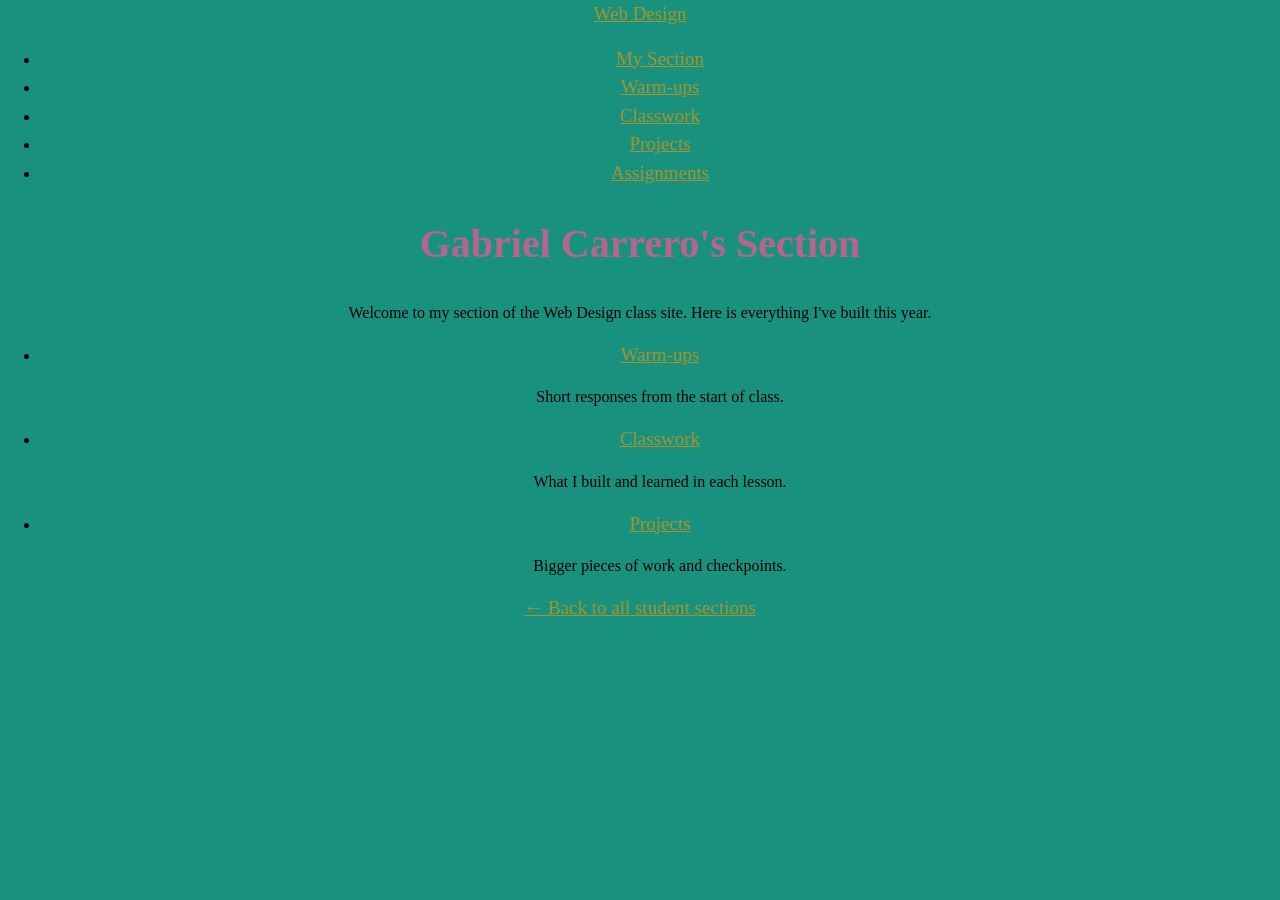
<file: index.html>
<!DOCTYPE html>
<html lang="en">
<head>
  <meta charset="UTF-8">
  <meta name="viewport" content="width=device-width, initial-scale=1.0">
  <title>Gabriel Carrero's Section | Web Design</title>
  <link rel="stylesheet" href="style.css">
</head>
<body>
  <header>
    <nav>
      <a href="https://montverde-webdesign.github.io/" class="logo">Web Design</a>
      <ul>
        <li><a href="index.html">My Section</a></li>
        <li><a href="warm-ups/index.html">Warm-ups</a></li>
        <li><a href="classwork/index.html">Classwork</a></li>
        <li><a href="projects/index.html">Projects</a></li>
        <li><a href="https://montverde-webdesign.github.io/assignments.html">Assignments</a></li>
      </ul>
    </nav>
  </header>

  <main>
    <!-- CHANGE: put your first name in the heading and the title above -->
    <h1>Gabriel Carrero's Section</h1>
    <p>Welcome to my section of the Web Design class site. Here is everything I've built this year.</p>

    <ul class="categories">
      <li>
        <a href="warm-ups/index.html">Warm-ups</a>
        <p>Short responses from the start of class.</p>
      </li>
      <li>
        <a href="classwork/index.html">Classwork</a>
        <p>What I built and learned in each lesson.</p>
      </li>
      <li>
        <a href="projects/index.html">Projects</a>
        <p>Bigger pieces of work and checkpoints.</p>
      </li>
    </ul>

    <p><a href="https://montverde-webdesign.github.io/submissions.html">&larr; Back to all student sections</a></p>
  </main>
</body>
</html>
</file>
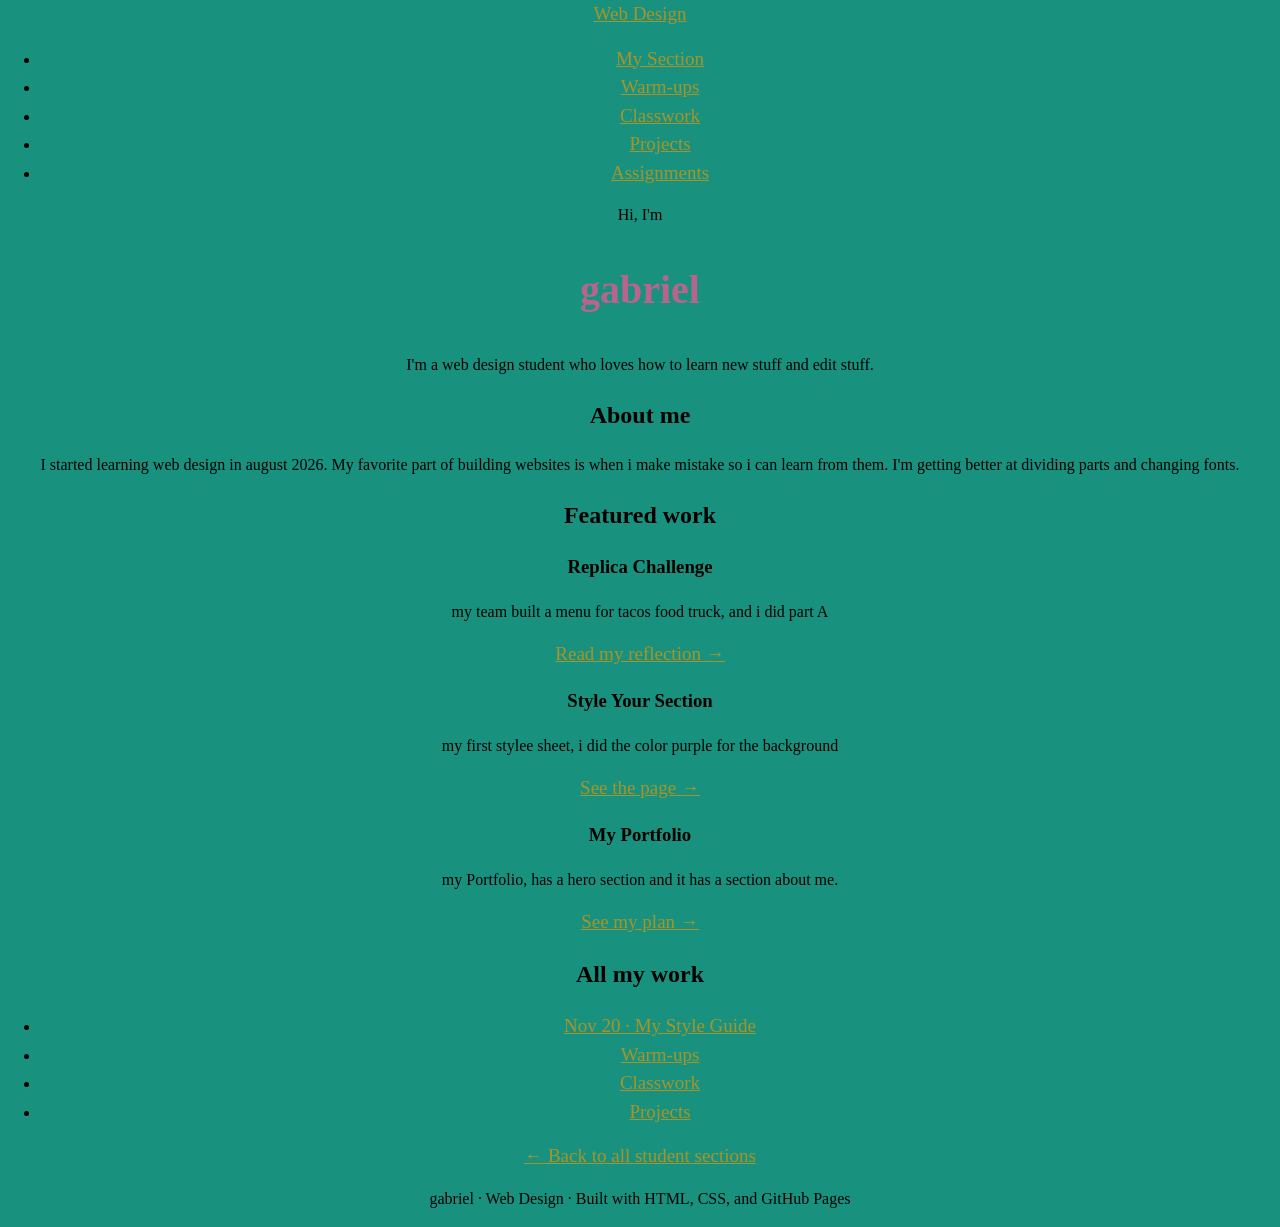
<file: classwork/index.html>
<!doctype html>
<html lang="en">
  <head>
    <meta charset="UTF-8" />
    <meta name="viewport" content="width=device-width, initial-scale=1.0" />
    <title>Classwork | Gabriel Carrero's Section</title>
    <link rel="stylesheet" href="../style.css" />
  </head>
  <body>
    <header>
      <nav>
        <a href="https://montverde-webdesign.github.io/" class="logo"
          >Web Design</a
        >
        <ul>
          <li><a href="../index.html">My Section</a></li>
          <li><a href="../warm-ups/index.html">Warm-ups</a></li>
          <li><a href="../classwork/index.html">Classwork</a></li>
          <li><a href="../projects/index.html">Projects</a></li>
          <li>
            <a href="https://montverde-webdesign.github.io/assignments.html"
              >Assignments</a
            >
          </li>
        </ul>
      </nav>
    </header>

    <main>
      <section class="hero">
        <p class="hello">Hi, I'm</p>
        <h1>gabriel</h1>
        <p class="intro">
          I'm a web design student who loves how to learn new stuff and edit
          stuff.
        </p>
      </section>

      <section class="about">
        <h2>About me</h2>
        <p>
          I started learning web design in august 2026. My favorite part of
          building websites is when i make mistake so i can learn from them. I'm
          getting better at dividing parts and changing fonts.
        </p>
      </section>

      
      <section class="featured">
  <h2>Featured work</h2>
  <div class="cards">
    <div class="card">
      <h3>Replica Challenge</h3>
      <p>my team built a menu for tacos food truck, and i did part A</p>
      <a href="projects/2026-11-05-replica-challenge.html">Read my reflection &rarr;</a>
    </div>
    <div class="card">
      <h3>Style Your Section</h3>
      <p>my first stylee sheet, i did the color purple for the background</p>
      <a href="classwork/2026-10-23-style-my-section.html">See the page &rarr;</a>
    </div>
    <div class="card">
      <h3>My Portfolio</h3>
      <p>my Portfolio, has a hero section and it has a section about me.</p>
      <a href="classwork/2026-11-16-portfolio-plan.html">See my plan &rarr;</a>
    </div>
  </div>
</section>
      <section class="all-work">
        <h2>All my work</h2>
        <ul class="work-links">
          <li><a href="2026-11-20-style-guide.html">Nov 20 &middot; My Style Guide</a></li>
          <li><a href="warm-ups/index.html">Warm-ups</a></li>
          <li><a href="classwork/index.html">Classwork</a></li>
          <li><a href="projects/index.html">Projects</a></li>
        </ul>
      </section>

      <p>
        <a href="https://montverde-webdesign.github.io/submissions.html"
          >&larr; Back to all student sections</a
        >
      </p>
    
      <footer>
  <p>gabriel &middot; Web Design &middot; Built with HTML, CSS, and GitHub Pages</p>
</footer>
  </body>
</html>
</file>
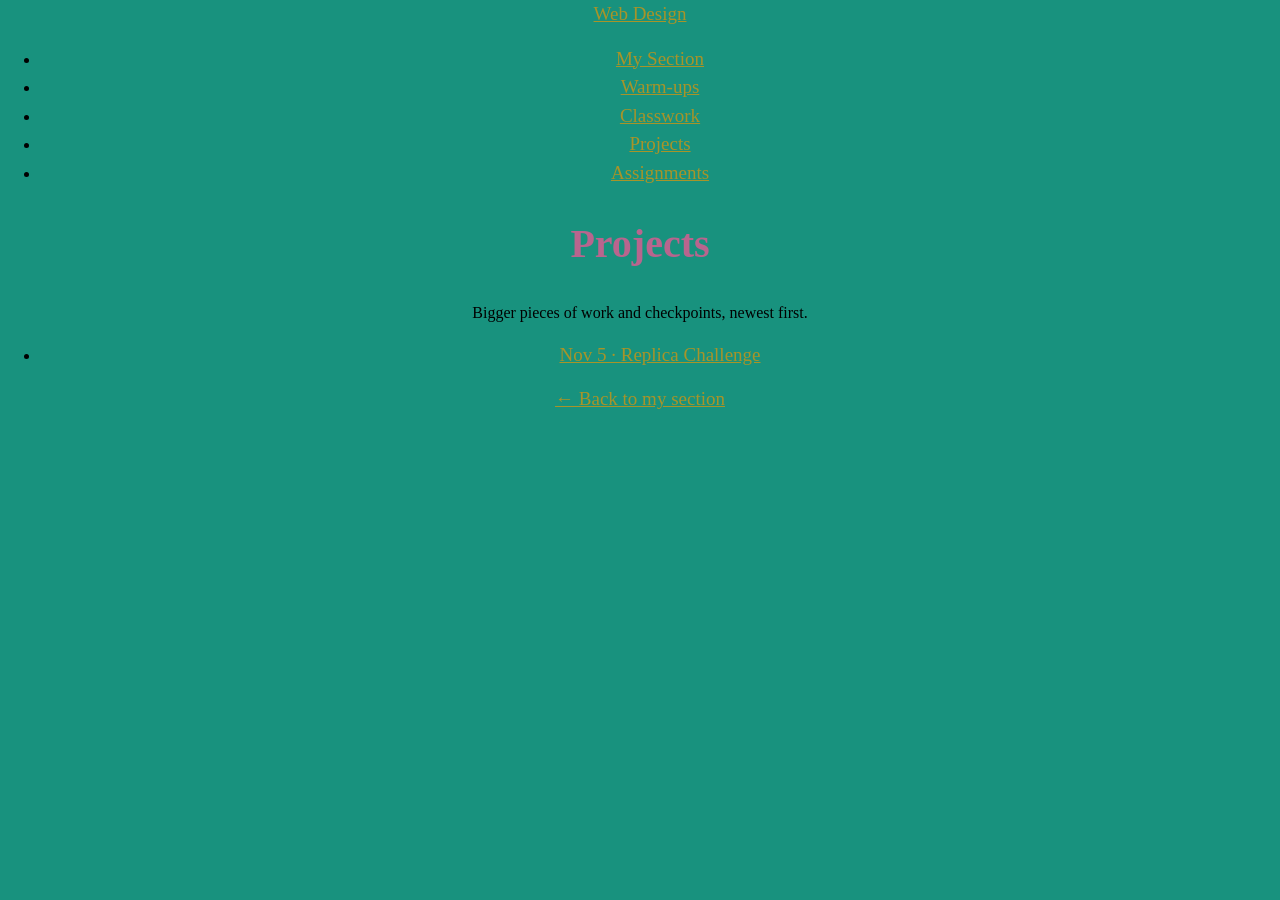
<file: projects/index.html>
<!DOCTYPE html>
<html lang="en">
<head>
  <meta charset="UTF-8">
  <meta name="viewport" content="width=device-width, initial-scale=1.0">
  <title>Projects | Gabriel Carrero's Section</title>
  <link rel="stylesheet" href="../style.css">
</head>
<body>
  <header>
    <nav>
      <a href="https://montverde-webdesign.github.io/" class="logo">Web Design</a>
      <ul>
        <li><a href="../index.html">My Section</a></li>
        <li><a href="../warm-ups/index.html">Warm-ups</a></li>
        <li><a href="../classwork/index.html">Classwork</a></li>
        <li><a href="../projects/index.html">Projects</a></li>
        <li><a href="https://montverde-webdesign.github.io/assignments.html">Assignments</a></li>
      </ul>
    </nav>
  </header>

  <main>
    <h1>Projects</h1>
    <p>Bigger pieces of work and checkpoints, newest first.</p>

    <!-- HOW TO ADD A PAGE TO THIS LIST:
         Copy the example line below (the one starting with <li>),
         paste it on the first line inside <ul class="entries">,
         and change the file name and the text to match your new page.
         Newest pages go at the TOP.

         <li><a href="2026-10-30-phase-1-checkpoint.html">Oct 30 &middot; Phase 1 Checkpoint</a></li>
    -->

    <ul class="entries">
      <li><a href="2026-11-05-replica-challenge.html">Nov 5 &middot; Replica Challenge</a></li>
    </ul>

    <p><a href="../index.html">&larr; Back to my section</a></p>
  </main>
</body>
</html>
</file>
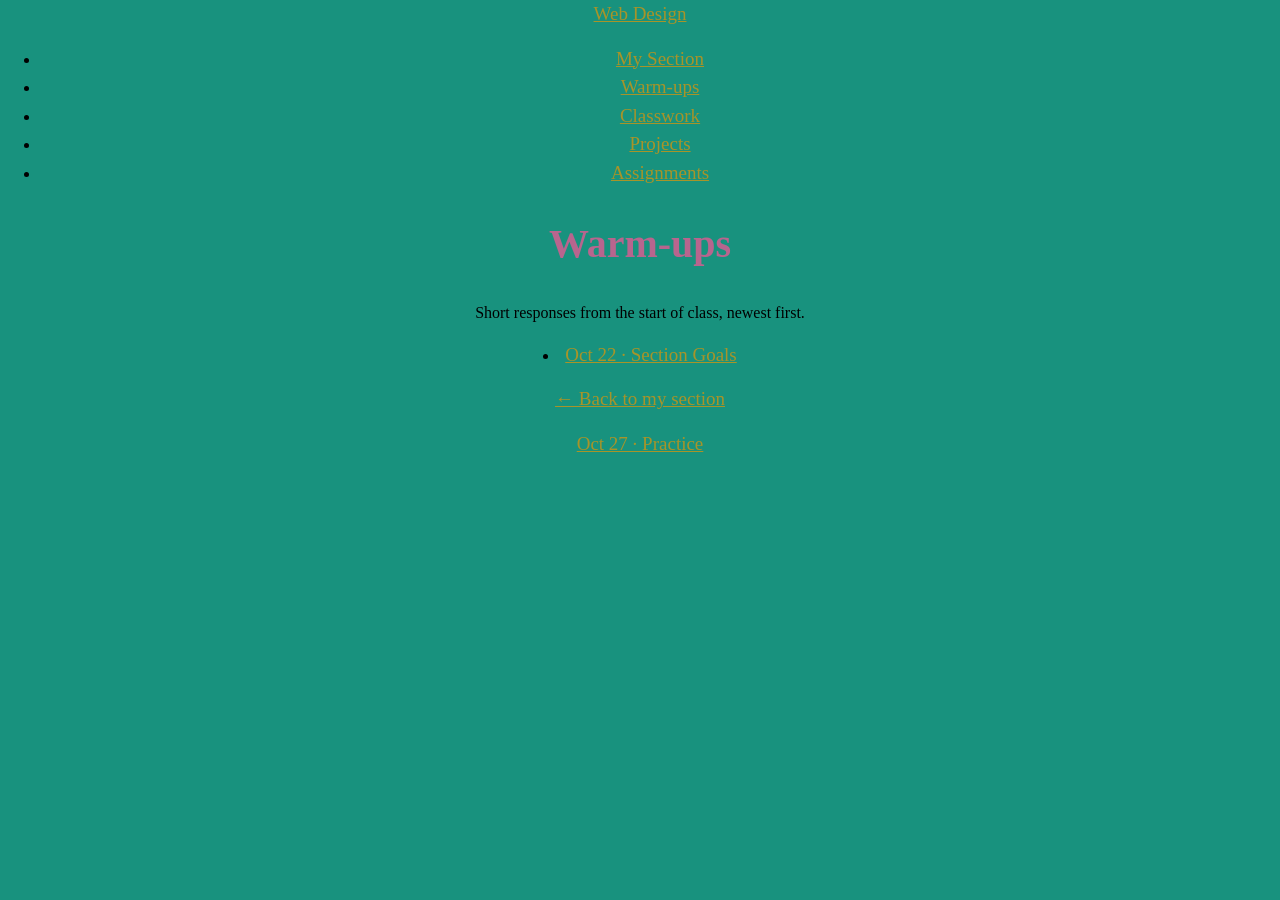
<file: warm-ups/index.html>
<!DOCTYPE html>
<html lang="en">
<head>
  <meta charset="UTF-8">
  <meta name="viewport" content="width=device-width, initial-scale=1.0">
  <title>Warm-ups | Gabriel Carrero's Section</title>
  <link rel="stylesheet" href="../style.css">
</head>
<body>
  <header>
    <nav>
      <a href="https://montverde-webdesign.github.io/" class="logo">Web Design</a>
      <ul>
        <li><a href="../index.html">My Section</a></li>
        <li><a href="../warm-ups/index.html">Warm-ups</a></li>
        <li><a href="../classwork/index.html">Classwork</a></li>
        <li><a href="../projects/index.html">Projects</a></li>
        <li><a href="https://montverde-webdesign.github.io/assignments.html">Assignments</a></li>
      </ul>
    </nav>
  </header>

  <main>
    <h1>Warm-ups</h1>
    <p>Short responses from the start of class, newest first.</p>

    <!-- HOW TO ADD A PAGE TO THIS LIST:
         Copy the example line below (the one starting with <li>),
         paste it on the first line inside <ul class="entries">,
         and change the file name and the text to match your new page.
         Newest pages go at the TOP.

         <li><a href="2026-10-23-section-goals.html">Oct 23 &middot; Section Goals</a></li>
    -->

    <ul class="entries">
    </ul>
    <li><a href="oct-22-practice.html">Oct 22 &middot; Section Goals</a></li>
    <p><a href="../index.html">&larr; Back to my section</a></p>
    <a href="oct-27-practice.html">Oct 27 &middot; Practice</a></li>
  </main>
</body>
</html>
</file>
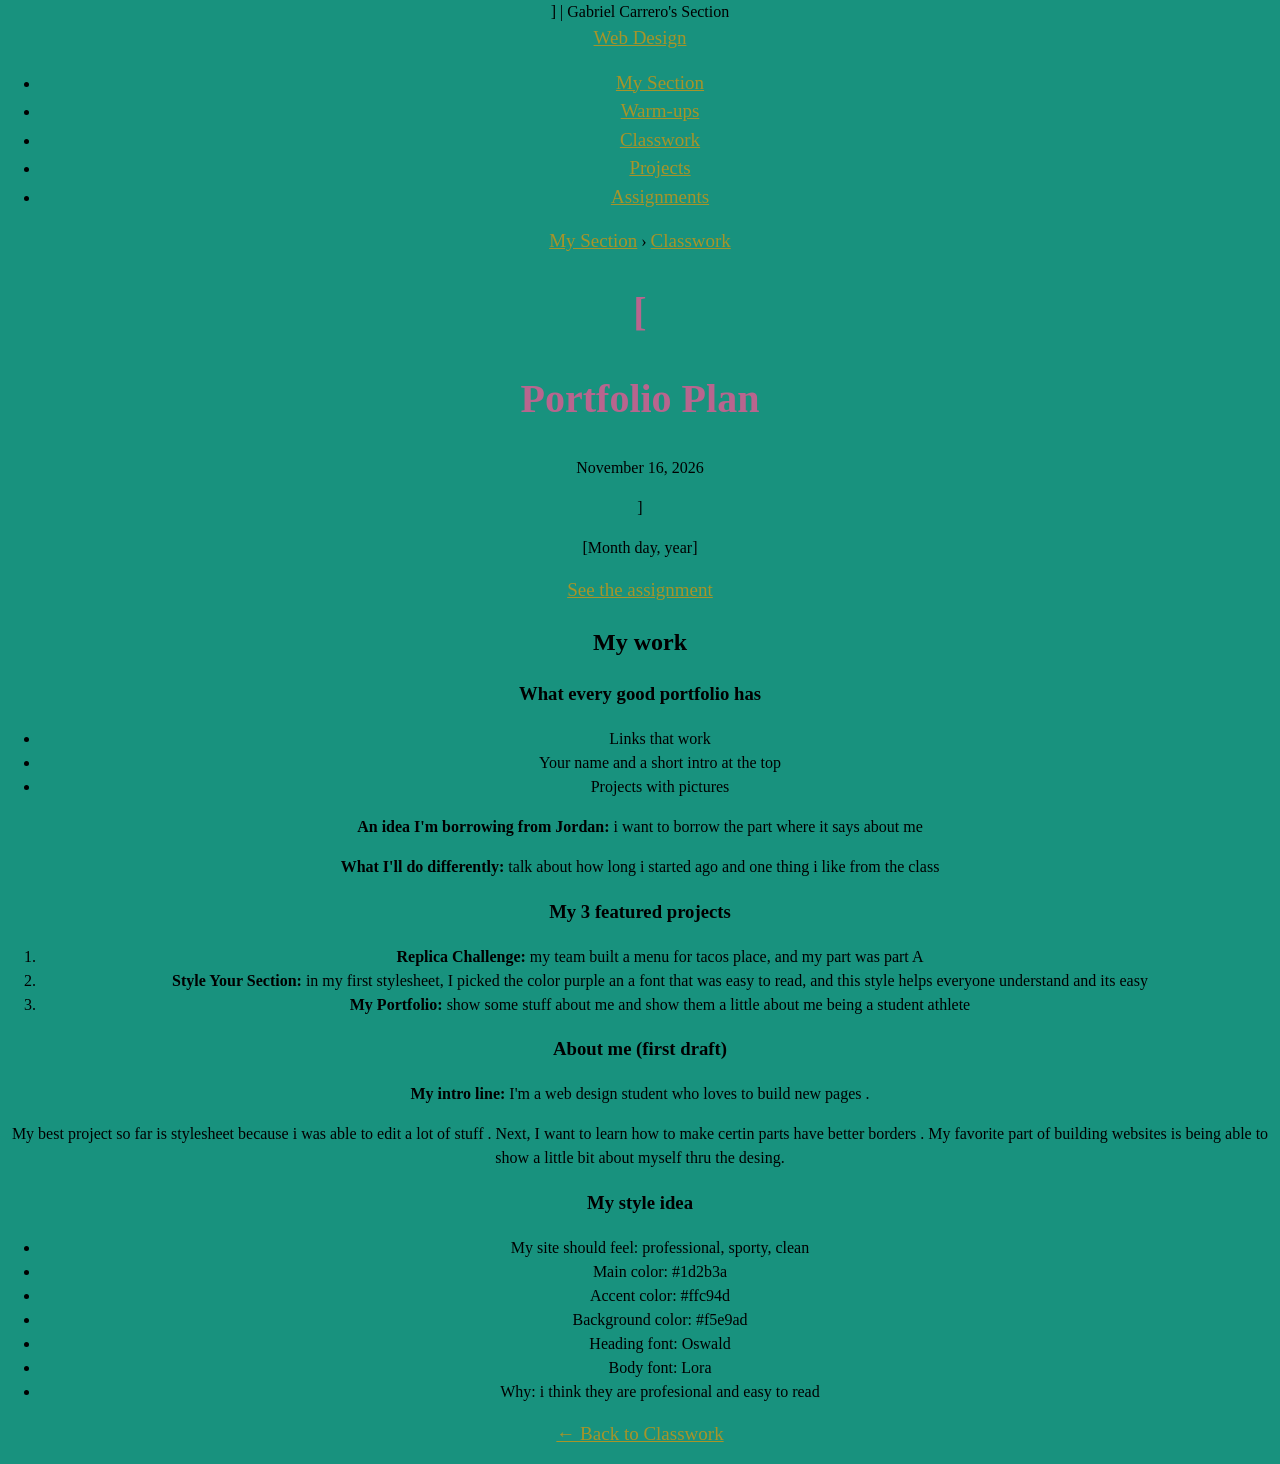
<file: classwork/2026-11-16-portfolio-plan.html>
<!DOCTYPE html>
<html lang="en">
<head>
  <meta charset="UTF-8">
  <meta name="viewport" content="width=device-width, initial-scale=1.0">
  <title>[<title>Portfolio Plan | Gabriel's Section</title>] | Gabriel Carrero's Section</title>
  <link rel="stylesheet" href="../style.css">
</head>
<body>
  <header>
    <nav>
      <a href="https://montverde-webdesign.github.io/" class="logo">Web Design</a>
      <ul>
        <li><a href="../index.html">My Section</a></li>
        <li><a href="../warm-ups/index.html">Warm-ups</a></li>
        <li><a href="../classwork/index.html">Classwork</a></li>
        <li><a href="../projects/index.html">Projects</a></li>
        <li><a href="https://montverde-webdesign.github.io/assignments.html">Assignments</a></li>
      </ul>
    </nav>
  </header>

  <main>
    <!-- HOW TO USE THIS TEMPLATE:
         1. Copy this file and paste it into this same folder.
         2. Rename the copy to the assignment's file name, like 2026-10-23-section-setup.html
         3. Change everything in [square brackets], including the title at the top.
         4. Add a link to your new page at the top of the list in index.html.
         Leave this template.html file alone so you can copy it again next time. -->

    <p class="breadcrumbs"><a href="../index.html">My Section</a> &rsaquo; <a href="index.html">Classwork</a></p>

    <h1>[<h1>Portfolio Plan</h1>
<p class="date">November 16, 2026</p>]</h1>
    <p class="date">[Month day, year]</p>

    <!-- Link to the assignment: replace the part after # with the file name, without .html -->
    <p><a href="https://montverde-webdesign.github.io/assignments.html#2026-11-16-portfolio-plan">See the assignment</a></p>
    <h2>My work</h2>
<h3>What every good portfolio has</h3>
<ul>
  <li>Links that work</li>
  <li>Your name and a short intro at the top</li>
  <li>Projects with pictures</li>
</ul>
<p><strong>An idea I'm borrowing from Jordan:</strong> i want to borrow the part where it says about me</p>
<p><strong>What I'll do differently:</strong> talk about how long i started ago and one thing i like from the class</p>

<h3>My 3 featured projects</h3>
<ol>
  <li><strong>Replica Challenge:</strong> my team built a menu for tacos place, and my part was part A</li>
  <li><strong>Style Your Section:</strong> in my first stylesheet, I picked the color purple an a font that was easy to read, and this style helps everyone understand and its easy</li>
  <li><strong>My Portfolio:</strong> show some stuff about me and show them a little about me being a student athlete</li>
</ol>

<h3>About me (first draft)</h3>
<p><strong>My intro line:</strong> I'm a web design student who loves to build new pages .</p>
<p>My best project so far is stylesheet because i was able to edit a lot of stuff . Next, I want to learn how to make certin parts have better borders . My favorite part of building websites is being able to show a little bit about myself thru the desing.</p>

<h3>My style idea</h3>
<ul>
  <li>My site should feel: professional, sporty, clean</li>
  <li>Main color: #1d2b3a</li>
  <li>Accent color: #ffc94d</li>
  <li>Background color: #f5e9ad</li>
  <li>Heading font: Oswald</li>
  <li>Body font: Lora</li>
  <li>Why: i think they are profesional and easy to read</li>
</ul>
    <p><a href="index.html">&larr; Back to Classwork</a></p>
  </main>
</body>
</html>
</file>
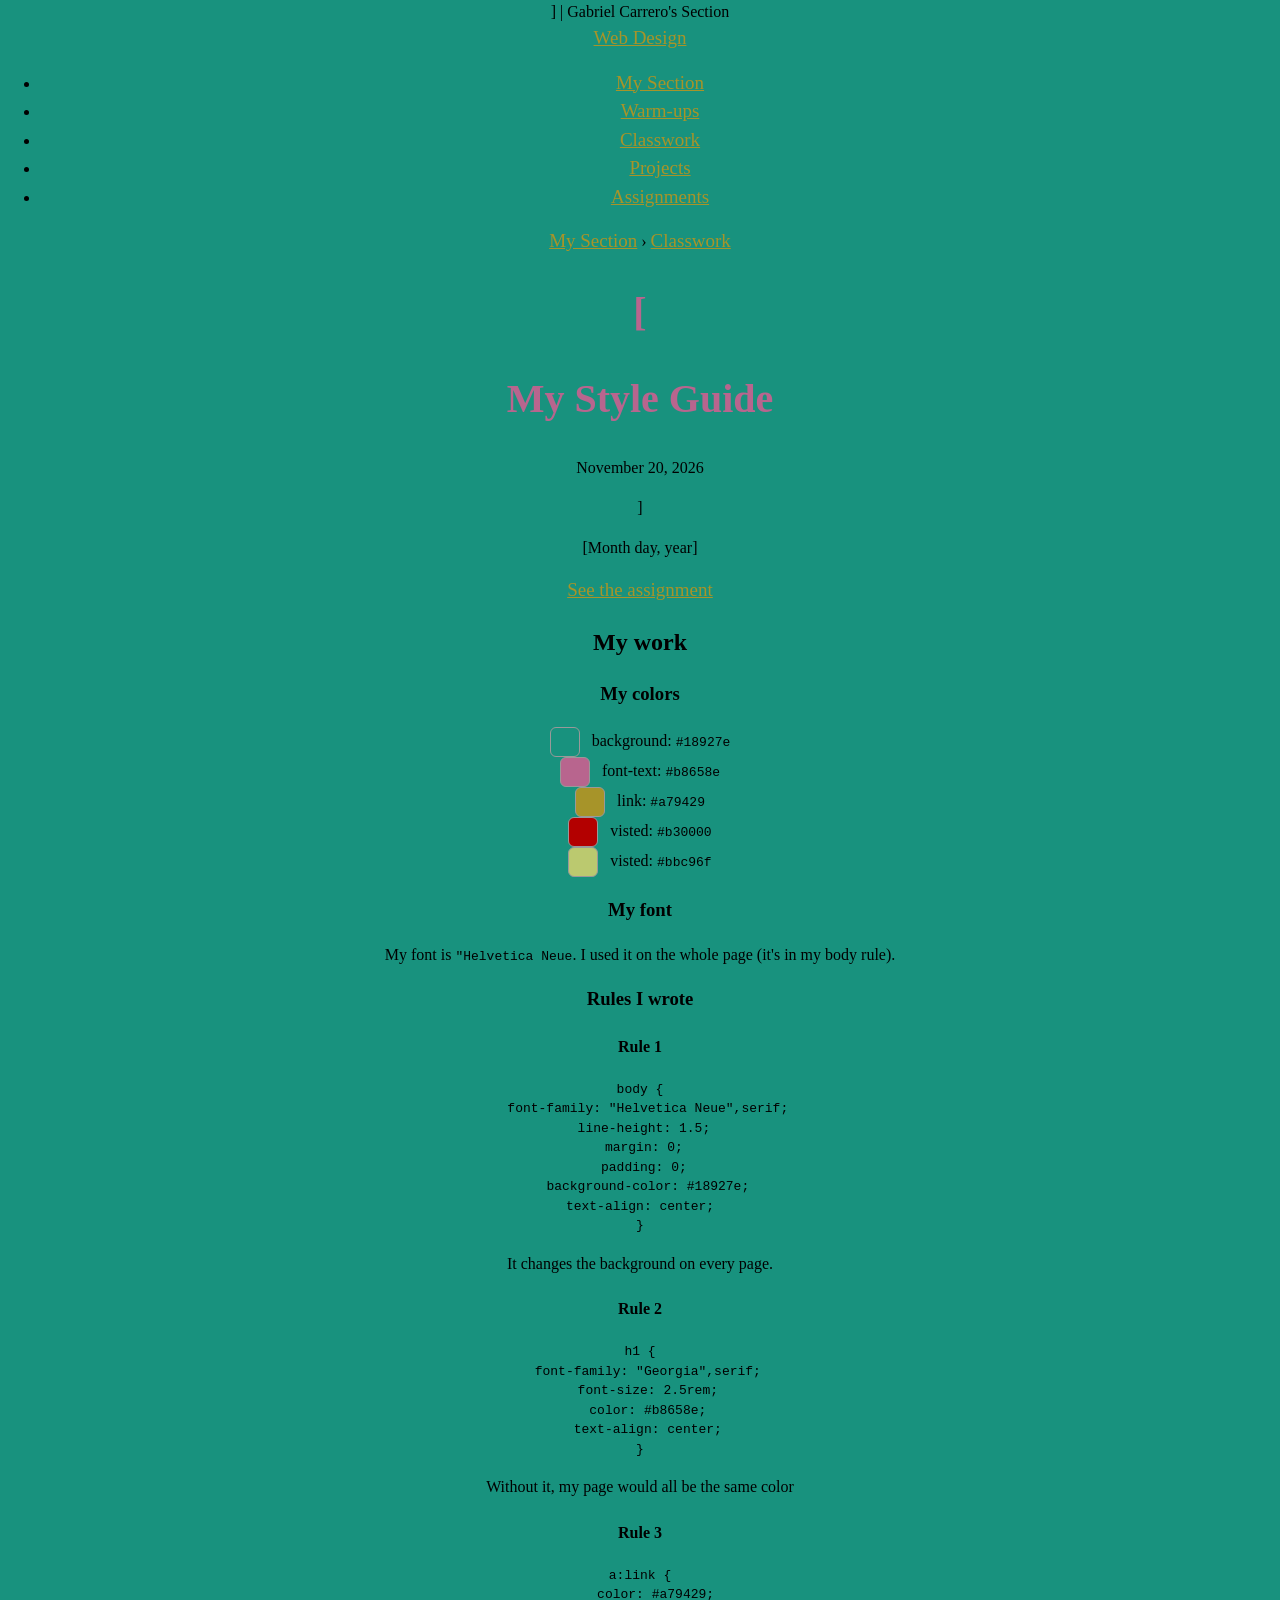
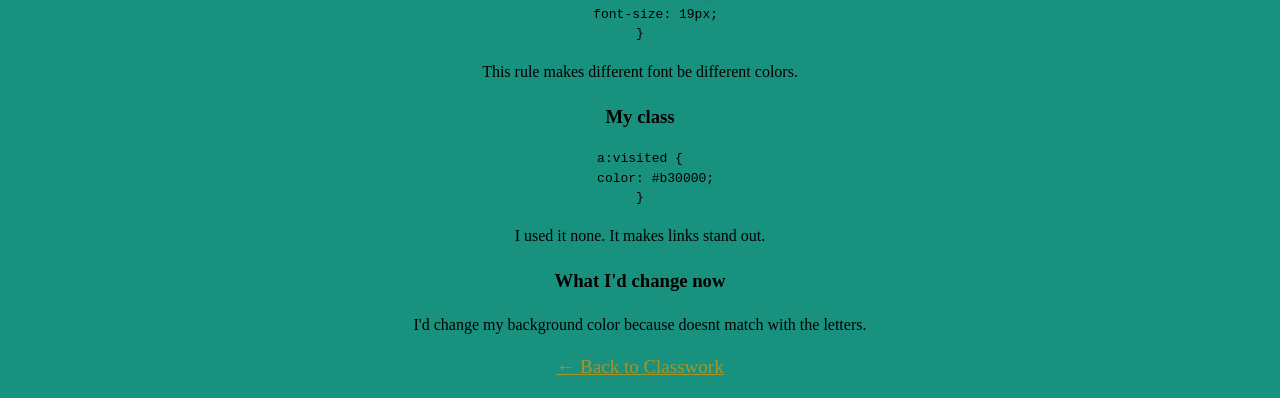
<file: classwork/2026-11-20-style-guide.html>
<!DOCTYPE html>
<html lang="en">
<head>
  <meta charset="UTF-8">
  <meta name="viewport" content="width=device-width, initial-scale=1.0">
  <title>[<title>My Style Guide | gabriel carrero's Section</title>] | Gabriel Carrero's Section</title>
 <link rel="stylesheet" href="../style-october.css">
</head>
<body>
  <header>
    <nav>
      <a href="https://montverde-webdesign.github.io/" class="logo">Web Design</a>
      <ul>
        <li><a href="../index.html">My Section</a></li>
        <li><a href="../warm-ups/index.html">Warm-ups</a></li>
        <li><a href="../classwork/index.html">Classwork</a></li>
        <li><a href="../projects/index.html">Projects</a></li>
        <li><a href="https://montverde-webdesign.github.io/assignments.html">Assignments</a></li>
      </ul>
    </nav>
  </header>

  <main>
    <!-- HOW TO USE THIS TEMPLATE:
         1. Copy this file and paste it into this same folder.
         2. Rename the copy to the assignment's file name, like 2026-10-23-section-setup.html
         3. Change everything in [square brackets], including the title at the top.
         4. Add a link to your new page at the top of the list in index.html.
         Leave this template.html file alone so you can copy it again next time. -->

    <p class="breadcrumbs"><a href="../index.html">My Section</a> &rsaquo; <a href="index.html">Classwork</a></p>

    <h1>[<h1>My Style Guide</h1>
<p class="date">November 20, 2026</p>]</h1>
    <p class="date">[Month day, year]</p>

    <!-- Link to the assignment: replace the part after # with the file name, without .html -->
    <p><a href="https://montverde-webdesign.github.io/assignments.html#2026-11-20-style-guide">See the assignment</a></p>

    <h2>My work</h2>
<h3>My colors</h3>
<ul class="palette">
  <li><span class="swatch" style="background-color: #18927e;"></span> background: <code>#18927e</code></li>
  <li><span class="swatch" style="background-color: #b8658e;"></span> font-text: <code>#b8658e</code></li>
  <li><span class="swatch" style="background-color: #a79429;"></span> link: <code>#a79429</code></li>
  <li><span class="swatch" style="background-color: #b30000;"></span> visted: <code>#b30000</code></li>
  <li><span class="swatch" style="background-color: #bbc96f;"></span> visted: <code>#bbc96f</code></li>
</ul>

<h3>My font</h3>
<p>My font is <code>"Helvetica Neue</code>. I used it on the whole page (it's in my body rule).</p>

<h3>Rules I wrote</h3>
<h4>Rule 1</h4>
<pre><code>body {
  font-family: "Helvetica Neue",serif;
 line-height: 1.5;
 margin: 0;
 padding: 0;
  background-color: #18927e;
text-align: center;
}</code></pre>
<p>It changes the background on every page.</p>

<h4>Rule 2</h4>
<pre><code>h1 {
  font-family: "Georgia",serif;
  font-size: 2.5rem;
  color: #b8658e;
  text-align: center;
}</code></pre>
<p>Without it, my page would  all be the same color</p>

<h4>Rule 3</h4>
<pre><code>a:link {
    color: #a79429;
    font-size: 19px;
}</code></pre>
<p>This rule makes different font be different colors.</p>

<h3>My class</h3>
<pre><code>a:visited {
    color: #b30000;
}</code></pre>
<p>I used it none. It makes links stand out.</p>

<h3>What I'd change now</h3>
<p>I'd change my background color because doesnt match with the letters.</p>
    <p><a href="index.html">&larr; Back to Classwork</a></p>
  </main>
</body>
</html>
</file>
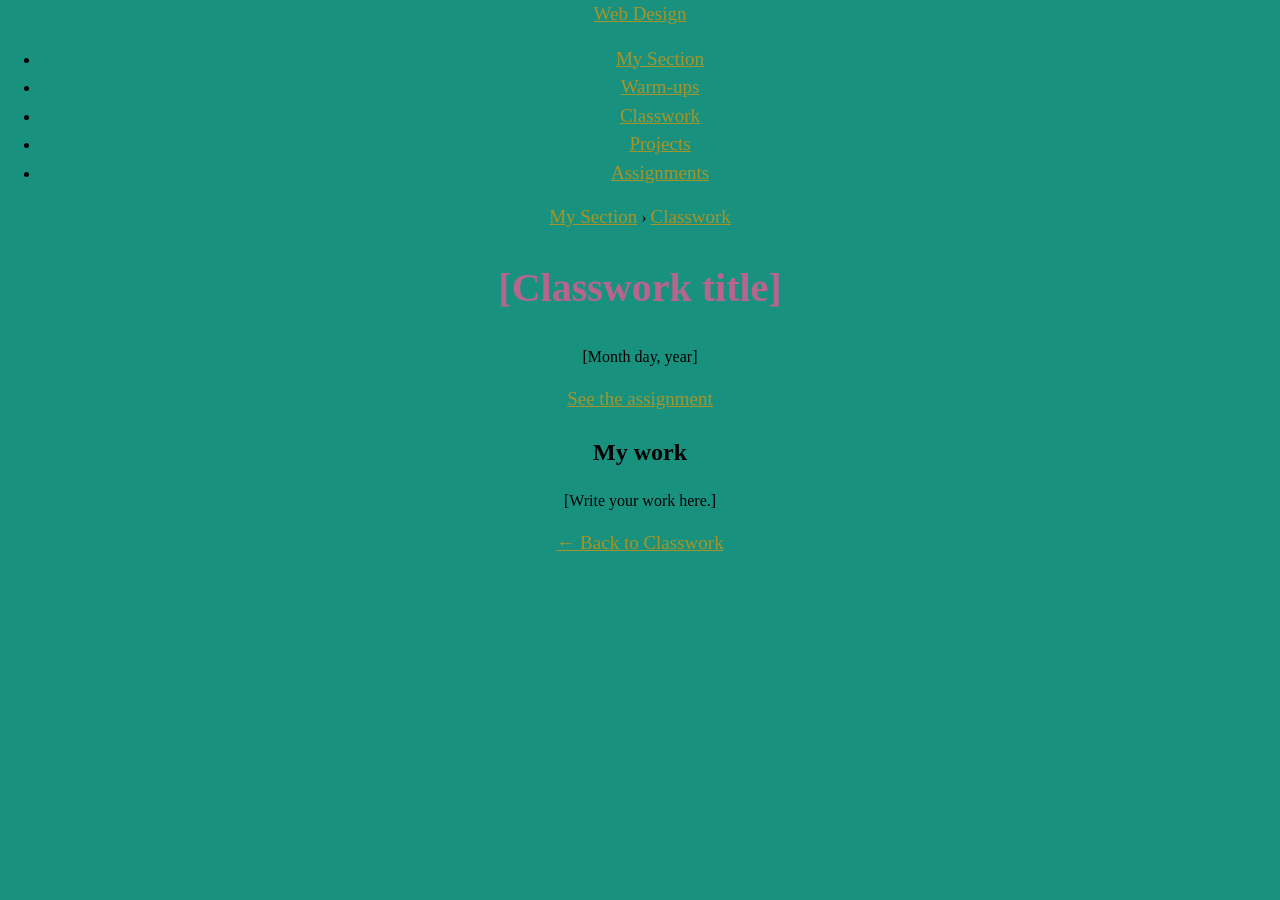
<file: classwork/template.html>
<!DOCTYPE html>
<html lang="en">
<head>
  <meta charset="UTF-8">
  <meta name="viewport" content="width=device-width, initial-scale=1.0">
  <title>[Classwork title] | Gabriel Carrero's Section</title>
  <link rel="stylesheet" href="../style.css">
</head>
<body>
  <header>
    <nav>
      <a href="https://montverde-webdesign.github.io/" class="logo">Web Design</a>
      <ul>
        <li><a href="../index.html">My Section</a></li>
        <li><a href="../warm-ups/index.html">Warm-ups</a></li>
        <li><a href="../classwork/index.html">Classwork</a></li>
        <li><a href="../projects/index.html">Projects</a></li>
        <li><a href="https://montverde-webdesign.github.io/assignments.html">Assignments</a></li>
      </ul>
    </nav>
  </header>

  <main>
    <!-- HOW TO USE THIS TEMPLATE:
         1. Copy this file and paste it into this same folder.
         2. Rename the copy to the assignment's file name, like 2026-10-23-section-setup.html
         3. Change everything in [square brackets], including the title at the top.
         4. Add a link to your new page at the top of the list in index.html.
         Leave this template.html file alone so you can copy it again next time. -->

    <p class="breadcrumbs"><a href="../index.html">My Section</a> &rsaquo; <a href="index.html">Classwork</a></p>

    <h1>[Classwork title]</h1>
    <p class="date">[Month day, year]</p>

    <!-- Link to the assignment: replace the part after # with the file name, without .html -->
    <p><a href="https://montverde-webdesign.github.io/assignments.html#2026-10-23-section-setup">See the assignment</a></p>

    <h2>My work</h2>
    <p>[Write your work here.]</p>

    <p><a href="index.html">&larr; Back to Classwork</a></p>
  </main>
</body>
</html>
</file>
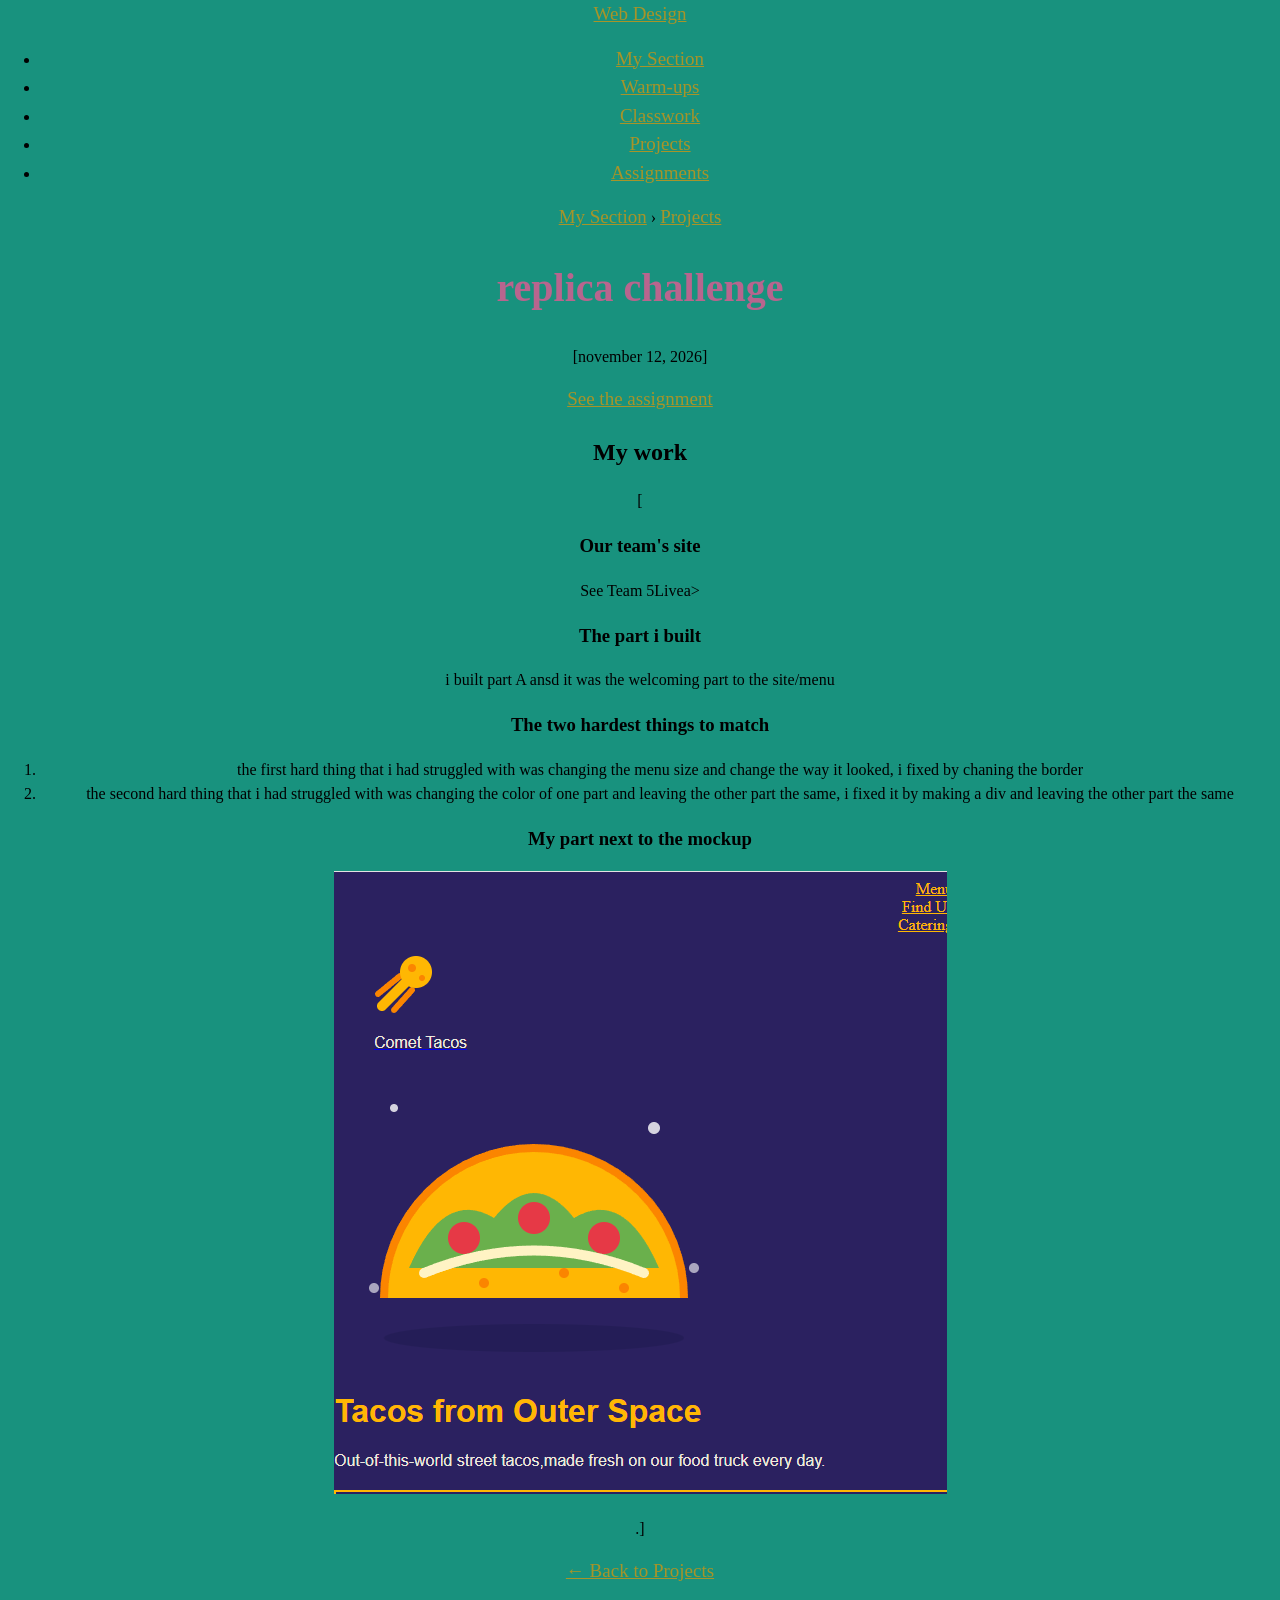
<file: projects/2026-11-05-replica-challenge.html>
<!DOCTYPE html>
<html lang="en">
<head>
  <meta charset="UTF-8">
  <meta name="viewport" content="width=device-width, initial-scale=1.0">
  <title>replica challenge| Gabriel Carrero's Section</title>
  <link rel="stylesheet" href="../style.css">
</head>
<body>
  <header>
    <nav>
      <a href="https://montverde-webdesign.github.io/" class="logo">Web Design</a>
      <ul>
        <li><a href="../index.html">My Section</a></li>
        <li><a href="../warm-ups/index.html">Warm-ups</a></li>
        <li><a href="../classwork/index.html">Classwork</a></li>
        <li><a href="../projects/index.html">Projects</a></li>
        <li><a href="https://montverde-webdesign.github.io/assignments.html">Assignments</a></li>
      </ul>
    </nav>
  </header>

  <main>
    <!-- HOW TO USE THIS TEMPLATE:
         1. Copy this file and paste it into this same folder.
         2. Rename the copy to the assignment's file name, like 2026-10-30-phase-1-checkpoint.html
         3. Change everything in [square brackets], including the title at the top.
         4. Add a link to your new page at the top of the list in index.html.
         Leave this template.html file alone so you can copy it again next time. -->

    <p class="breadcrumbs"><a href="../index.html">My Section</a> &rsaquo; <a href="index.html">Projects</a></p>

    <h1>replica challenge</h1>
    <p class="date">[november 12, 2026]</p>

    <!-- Link to the assignment: replace the part after # with the file name, without .html -->
    <p><a href="https://montverde-webdesign.github.io/assignments.html#2026-11-05-replica-challenge">See the assignment</a></p>

    <h2>My work</h2>
    <p>[<h3>Our team's site</h3>
      <p><a herf="https://montverde-webdesign.github.io/replica-team-5/">See Team 5Live</a>a></p>
      <h3> The part i built</h3>
      <p> i built part A ansd it was the welcoming part to the site/menu</p>
      <h3>The two hardest things to match</h3>
      <ol>
        <li>the first hard thing that i had struggled with was changing the menu size and change the way it looked, i fixed by chaning the border </li>
        <li>the second hard thing that i had struggled with was changing the color of one part and leaving the other part the same, i fixed it by making a div and leaving the other part the same</li>
      </ol>
      <h3>My part next to the mockup</h3>
<img src="../images/replica-compare.png" alt="My part of the team site next to the mockup"></p>     
    </p></a></p>.]

    <p><a href="index.html">&larr; Back to Projects</a></p>
  </main>
</body>
</html>
</file>
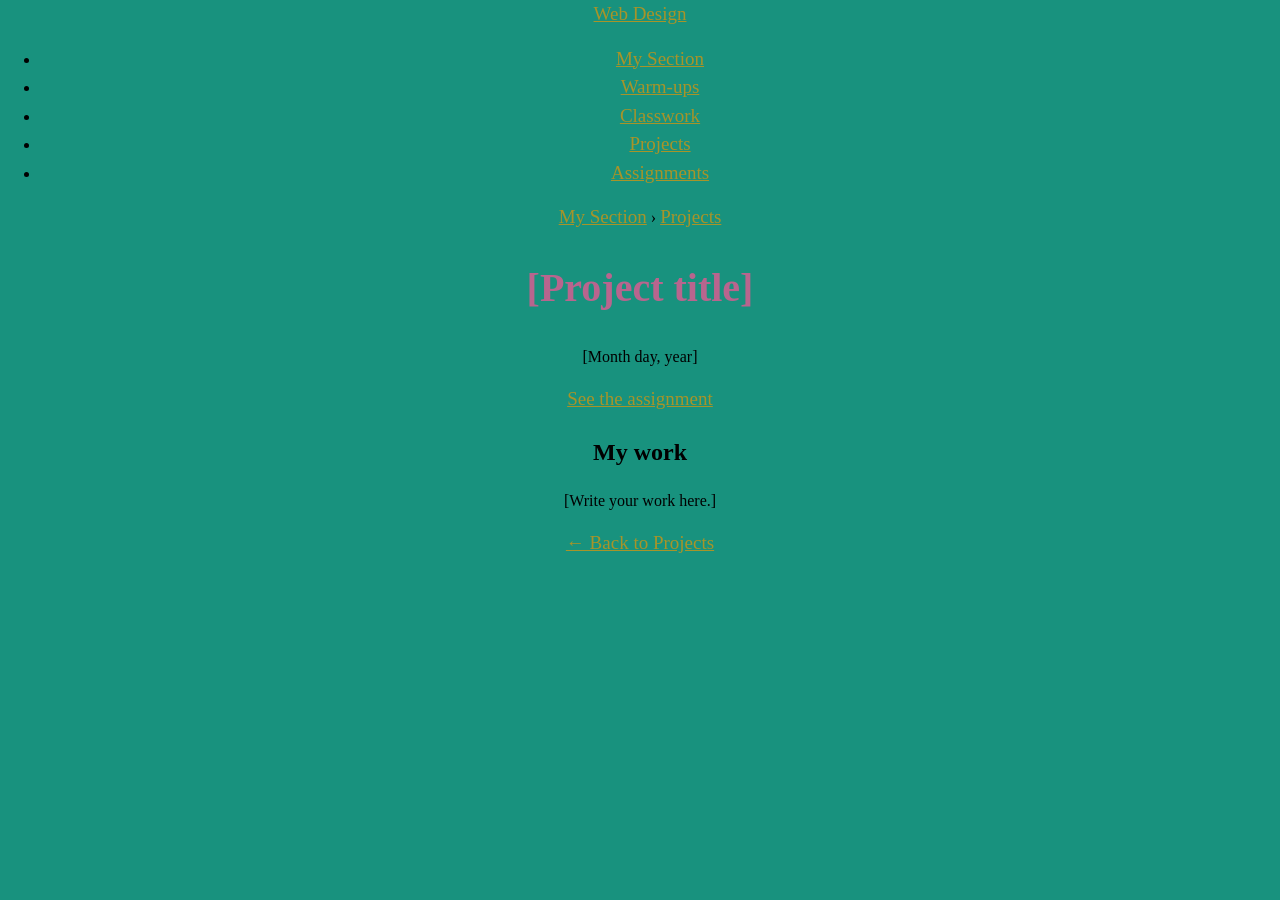
<file: projects/template.html>
<!DOCTYPE html>
<html lang="en">
<head>
  <meta charset="UTF-8">
  <meta name="viewport" content="width=device-width, initial-scale=1.0">
  <title>[Project title] | Gabriel Carrero's Section</title>
  <link rel="stylesheet" href="../style.css">
</head>
<body>
  <header>
    <nav>
      <a href="https://montverde-webdesign.github.io/" class="logo">Web Design</a>
      <ul>
        <li><a href="../index.html">My Section</a></li>
        <li><a href="../warm-ups/index.html">Warm-ups</a></li>
        <li><a href="../classwork/index.html">Classwork</a></li>
        <li><a href="../projects/index.html">Projects</a></li>
        <li><a href="https://montverde-webdesign.github.io/assignments.html">Assignments</a></li>
      </ul>
    </nav>
  </header>

  <main>
    <!-- HOW TO USE THIS TEMPLATE:
         1. Copy this file and paste it into this same folder.
         2. Rename the copy to the assignment's file name, like 2026-10-30-phase-1-checkpoint.html
         3. Change everything in [square brackets], including the title at the top.
         4. Add a link to your new page at the top of the list in index.html.
         Leave this template.html file alone so you can copy it again next time. -->

    <p class="breadcrumbs"><a href="../index.html">My Section</a> &rsaquo; <a href="index.html">Projects</a></p>

    <h1>[Project title]</h1>
    <p class="date">[Month day, year]</p>

    <!-- Link to the assignment: replace the part after # with the file name, without .html -->
    <p><a href="https://montverde-webdesign.github.io/assignments.html#2026-10-30-phase-1-checkpoint">See the assignment</a></p>

    <h2>My work</h2>
    <p>[Write your work here.]</p>

    <p><a href="index.html">&larr; Back to Projects</a></p>
  </main>
</body>
</html>
</file>
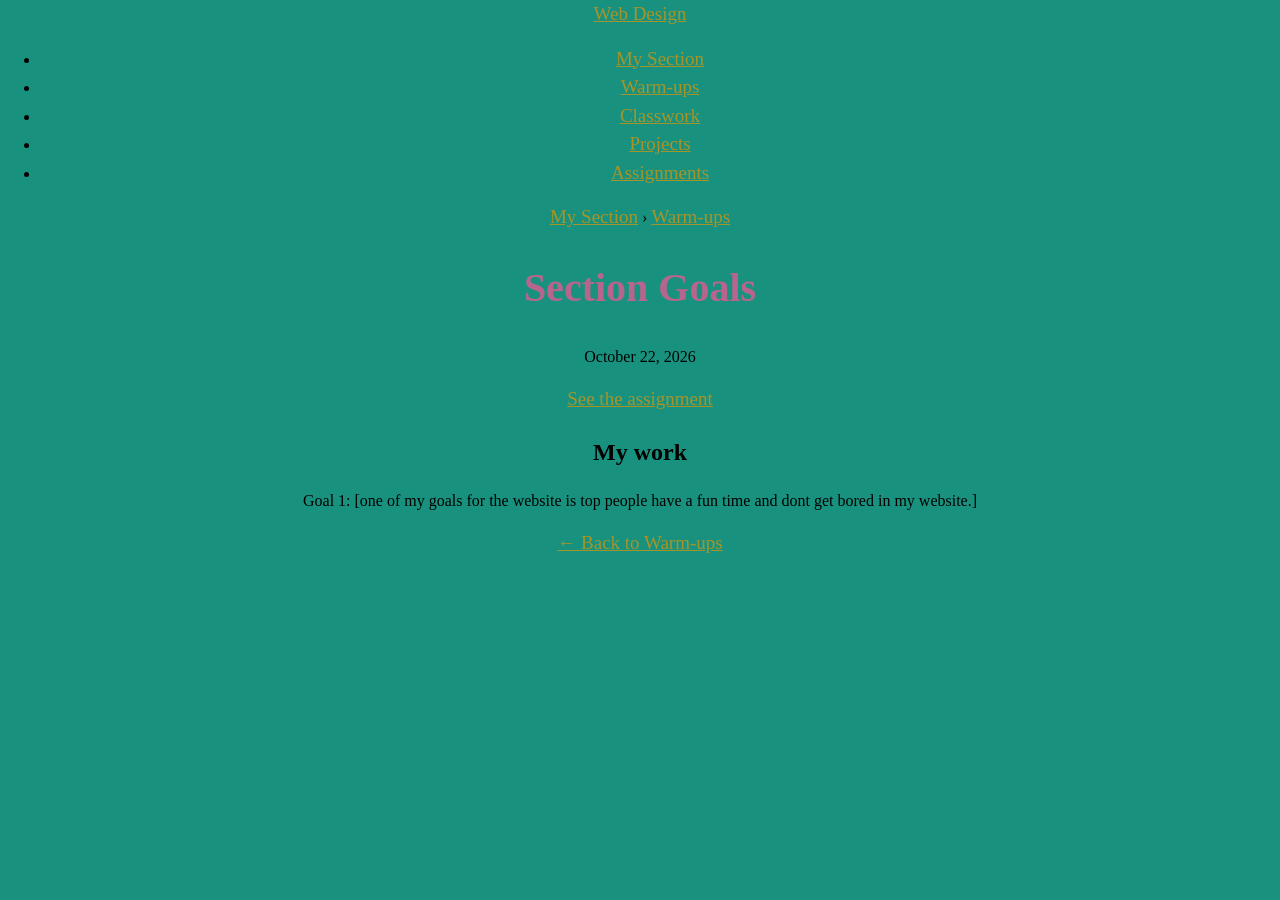
<file: warm-ups/oct-22-practice.html>
<!DOCTYPE html>
<html lang="en">
<head>
  <meta charset="UTF-8">
  <meta name="viewport" content="width=device-width, initial-scale=1.0">
  <title>Section Goals | Gabriel Carrero's Section</title>
  <link rel="stylesheet" href="../style.css">
</head>
<body>
  <header>
    <nav>
      <a href="https://montverde-webdesign.github.io/" class="logo">Web Design</a>
      <ul>
        <li><a href="../index.html">My Section</a></li>
        <li><a href="../warm-ups/index.html">Warm-ups</a></li>
        <li><a href="../classwork/index.html">Classwork</a></li>
        <li><a href="../projects/index.html">Projects</a></li>
        <li><a href="https://montverde-webdesign.github.io/assignments.html">Assignments</a></li>
      </ul>
    </nav>
  </header>

  <main>
    <!-- HOW TO USE THIS TEMPLATE:
         1. Copy this file and paste it into this same folder.
         2. Rename the copy to the assignment's file name, like 2026-10-23-section-goals.html
         3. Change everything in [square brackets], including the title at the top.
         4. Add a link to your new page at the top of the list in index.html.
         Leave this template.html file alone so you can copy it again next time. -->

    <p class="breadcrumbs"><a href="../index.html">My Section</a> &rsaquo; <a href="index.html">Warm-ups</a></p>

    <h1>Section Goals</h1>
    <p class="date">October 22, 2026</p>

    <!-- Link to the assignment: replace the part after # with the file name, without .html -->
    <p><a href="https://montverde-webdesign.github.io/assignments.html#2026-10-23-section-goals">See the assignment</a></p>

    <h2>My work</h2>
    <p>Goal 1: [one of my goals for the website is top people have a fun time and dont get bored in my website.]</p>

    <p><a href="index.html">&larr; Back to Warm-ups</a></p>
  </main>
</body>
</html>
</file>
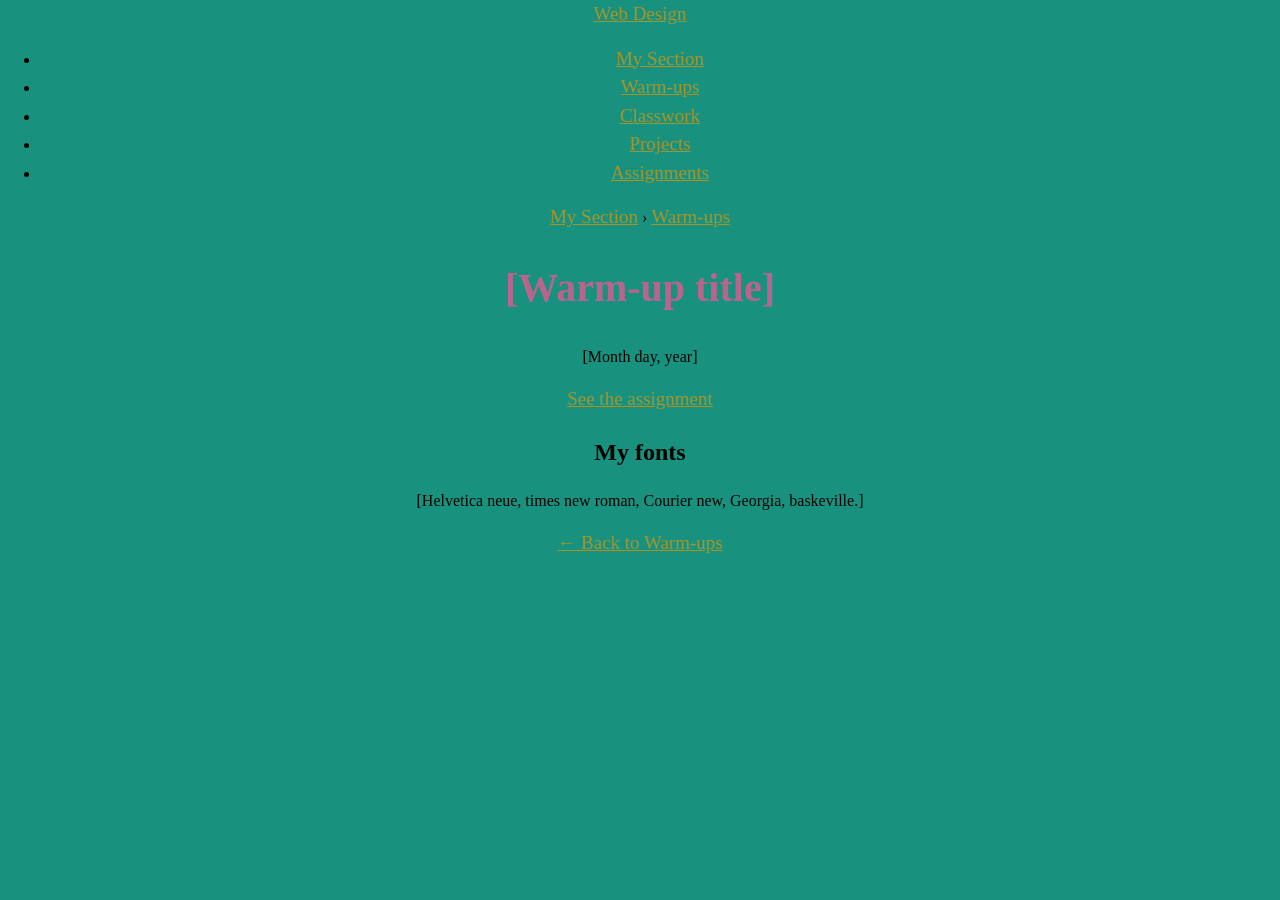
<file: warm-ups/oct-27-practice.html>
<!DOCTYPE html>
<html lang="en">
<head>
  <meta charset="UTF-8">
  <meta name="viewport" content="width=device-width, initial-scale=1.0">
  <title>[Warm-up title] | Gabriel Carrero's Section</title>
  <link rel="stylesheet" href="../style.css">
</head>
<body>
  <header>
    <nav>
      <a href="https://montverde-webdesign.github.io/" class="logo">Web Design</a>
      <ul>
        <li><a href="../index.html">My Section</a></li>
        <li><a href="../warm-ups/index.html">Warm-ups</a></li>
        <li><a href="../classwork/index.html">Classwork</a></li>
        <li><a href="../projects/index.html">Projects</a></li>
        <li><a href="https://montverde-webdesign.github.io/assignments.html">Assignments</a></li>
      </ul>
    </nav>
  </header>

  <main>
    <!-- HOW TO USE THIS TEMPLATE:
         1. Copy this file and paste it into this same folder.
         2. Rename the copy to the assignment's file name, like 2026-10-23-section-goals.html
         3. Change everything in [square brackets], including the title at the top.
         4. Add a link to your new page at the top of the list in index.html.
         Leave this template.html file alone so you can copy it again next time. -->

    <p class="breadcrumbs"><a href="../index.html">My Section</a> &rsaquo; <a href="index.html">Warm-ups</a></p>

    <h1>[Warm-up title]</h1>
    <p class="date">[Month day, year]</p>

    <!-- Link to the assignment: replace the part after # with the file name, without .html -->
    <p><a href="https://montverde-webdesign.github.io/assignments.html#2026-10-23-section-goals">See the assignment</a></p>

    <h2>My fonts</h2>
    <p>[Helvetica neue, times new roman, Courier new, Georgia, baskeville.]</p>

    <p><a href="index.html">&larr; Back to Warm-ups</a></p>
  </main>
</body>
</html>
</file>
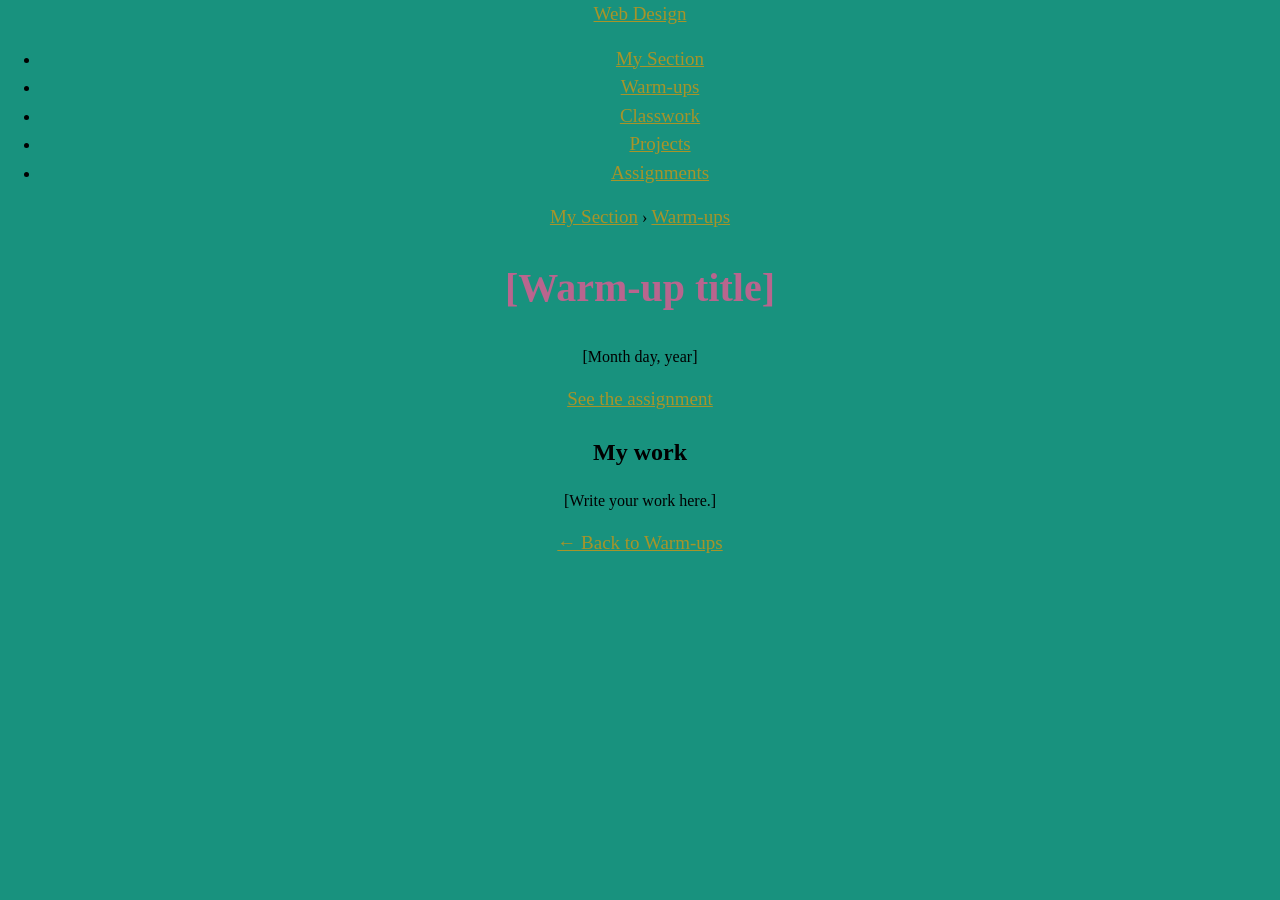
<file: warm-ups/template.html>
<!DOCTYPE html>
<html lang="en">
<head>
  <meta charset="UTF-8">
  <meta name="viewport" content="width=device-width, initial-scale=1.0">
  <title>[Warm-up title] | Gabriel Carrero's Section</title>
  <link rel="stylesheet" href="../style.css">
</head>
<body>
  <header>
    <nav>
      <a href="https://montverde-webdesign.github.io/" class="logo">Web Design</a>
      <ul>
        <li><a href="../index.html">My Section</a></li>
        <li><a href="../warm-ups/index.html">Warm-ups</a></li>
        <li><a href="../classwork/index.html">Classwork</a></li>
        <li><a href="../projects/index.html">Projects</a></li>
        <li><a href="https://montverde-webdesign.github.io/assignments.html">Assignments</a></li>
      </ul>
    </nav>
  </header>

  <main>
    <!-- HOW TO USE THIS TEMPLATE:
         1. Copy this file and paste it into this same folder.
         2. Rename the copy to the assignment's file name, like 2026-10-23-section-goals.html
         3. Change everything in [square brackets], including the title at the top.
         4. Add a link to your new page at the top of the list in index.html.
         Leave this template.html file alone so you can copy it again next time. -->

    <p class="breadcrumbs"><a href="../index.html">My Section</a> &rsaquo; <a href="index.html">Warm-ups</a></p>

    <h1>[Warm-up title]</h1>
    <p class="date">[Month day, year]</p>

    <!-- Link to the assignment: replace the part after # with the file name, without .html -->
    <p><a href="https://montverde-webdesign.github.io/assignments.html#2026-10-23-section-goals">See the assignment</a></p>

    <h2>My work</h2>
    <p>[Write your work here.]</p>

    <p><a href="index.html">&larr; Back to Warm-ups</a></p>
  </main>
</body>
</html>
</file>
<file: style.css>
/* ==========================================================
   My section's styles
   Every page in this section uses this one file.

   Pages in this main folder link to it with:
       <link rel="stylesheet" href="style.css">
   Pages inside warm-ups, classwork, and projects use ../ to go up a folder:
       <link rel="stylesheet" href="../style.css">

   We'll write styles here starting Monday.
   ========================================================== */
body {
  font-family: "Helvetica Neue",serif;
 line-height: 1.5;
 margin: 0;
 padding: 0;
  background-color: #18927e;
text-align: center;
}
h1 {
  font-family: "Georgia",serif;
  font-size: 2.5rem;
  color: #b8658e;
  text-align: center;
}
a:link {
    color: #a79429;
    font-size: 19px;
}
a:visited {
    color: #b30000;
}
a:hover
{
    color: #bbc96f;
    background-color: #a79429;
}
a:active {
    color: #bbc96f;
    background-color: #b30000;
}
</file>
<file: style-october.css>
/* ==========================================================
   My section's styles
   Every page in this section uses this one file.

   Pages in this main folder link to it with:
       <link rel="stylesheet" href="style.css">
   Pages inside warm-ups, classwork, and projects use ../ to go up a folder:
       <link rel="stylesheet" href="../style.css">

   We'll write styles here starting Monday.
   ========================================================== */
body {
  font-family: "Helvetica Neue",serif;
 line-height: 1.5;
 margin: 0;
 padding: 0;
  background-color: #18927e;
text-align: center;
}
h1 {
  font-family: "Georgia",serif;
  font-size: 2.5rem;
  color: #b8658e;
  text-align: center;
}
a:link {
    color: #a79429;
    font-size: 19px;
}
a:visited {
    color: #b30000;
}
a:hover
{
    color: #bbc96f;
    background-color: #a79429;
}
a:active {
    color: #bbc96f;
    background-color: #b30000;
}
/* Color boxes for my style guide */
.palette {
  list-style: none;
  padding: 0;
}

.swatch {
  display: inline-block;
  width: 28px;
  height: 28px;
  border-radius: 6px;
  border: 1px solid #999999;
  vertical-align: middle;
  margin-right: 8px;
}
</file>
